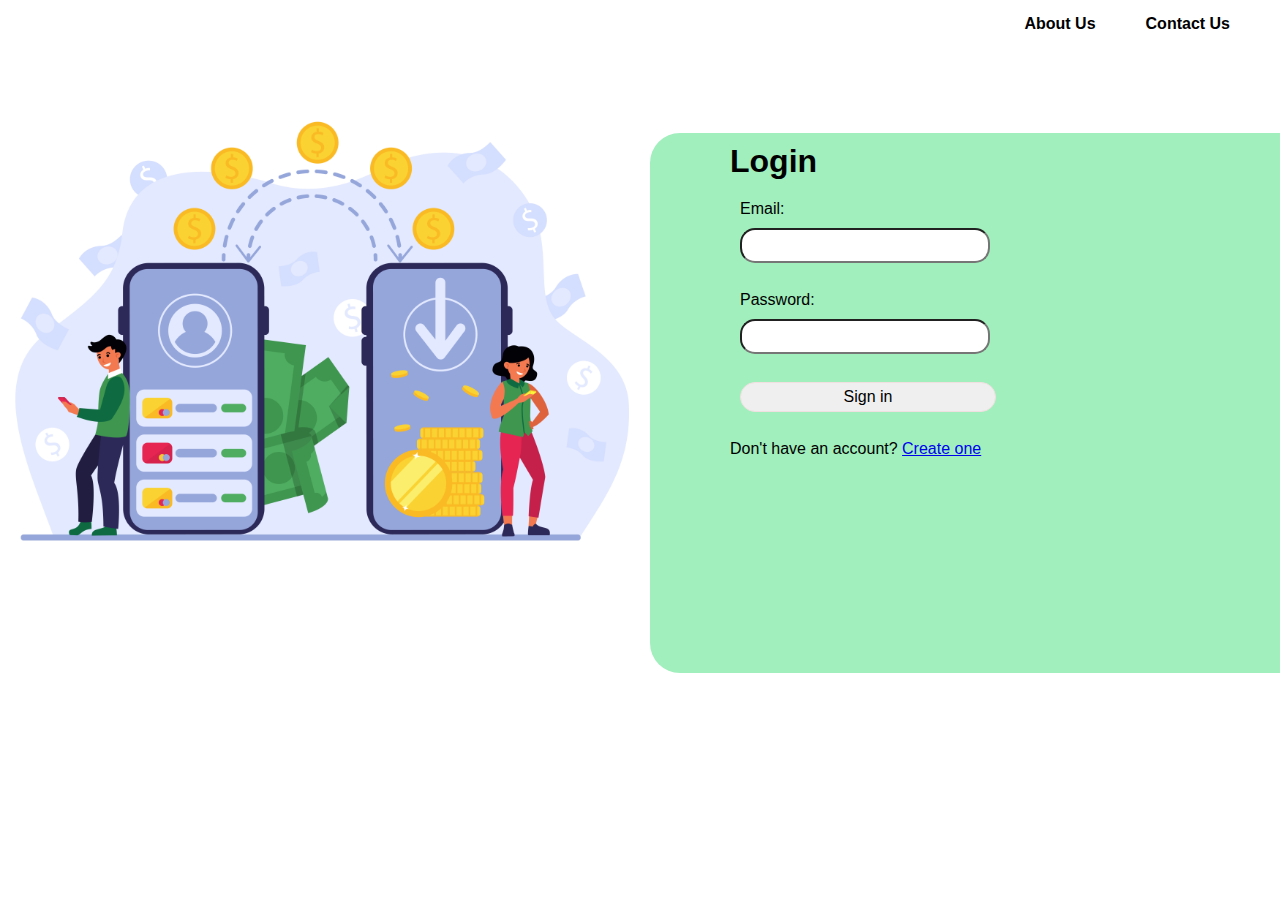
<file: index.html>
<!DOCTYPE html>
<html>

<head>
  <meta charset="utf-8">
  <title>Login Page</title>
  <link rel="stylesheet" href="./bank.css">
  <script src="./bank.js"></script>
</head>

<body>
  <section class="left">
    <img src="./6617.jpg" alt="">
  </section>
  <section class="right">
    <nav>
      <ul class="navbar">
        <li class="navItems">
          <a href="https://www.usbank.com/about-us-bank.html" target="_blank">About Us</a>
        </li>
        <li class="navItems">
          <a href="https://ir.usbank.com/investor-relations/contact-us" target="_blank">Contact Us</a>
        </li>
      </ul>
    </nav>
    <div class="container">
      <h1>Login</h1>
      <form id="login-form" onsubmit="return validateForm('login')" action="account.html">
        <input type="hidden" name="form-type" value="login">
        <label for="email">Email:</label>
        <input type="email" id="email" name="email" required>
        <br>
        <label for="password">Password:</label>
        <input type="password" id="password" name="password" required>
        <br>
        <button class="btn" type="submit">Sign in</button>
        <br>
        <p>Don't have an account? <a href="#" onclick="toggleForm()">Create one</a></p>
      </form>

      <form id="register-form" style="display:none" onsubmit="return validateForm('register')" action="account.html">
        <input type="hidden" name="form-type" value="register">
        <label for="new-email">Email:</label>
        <input type="email" id="new-email" name="new-email" required>
        <br>
        <label for="new-password">Password:</label>
        <input type="password" id="new-password" name="new-password" required>
        <br>
        <label for="confirm-password">Confirm Password:</label>
        <input type="password" id="confirm-password" name="confirm-password" required>
        <br>
        <button class="button" type="submit">Create Account</button>
        <br>
        <p>Already have an account? <a href="#" onclick="toggleForm()">Sign in</a></p>
      </form>
    </div>
  </section>
</body>

</html>
</file>
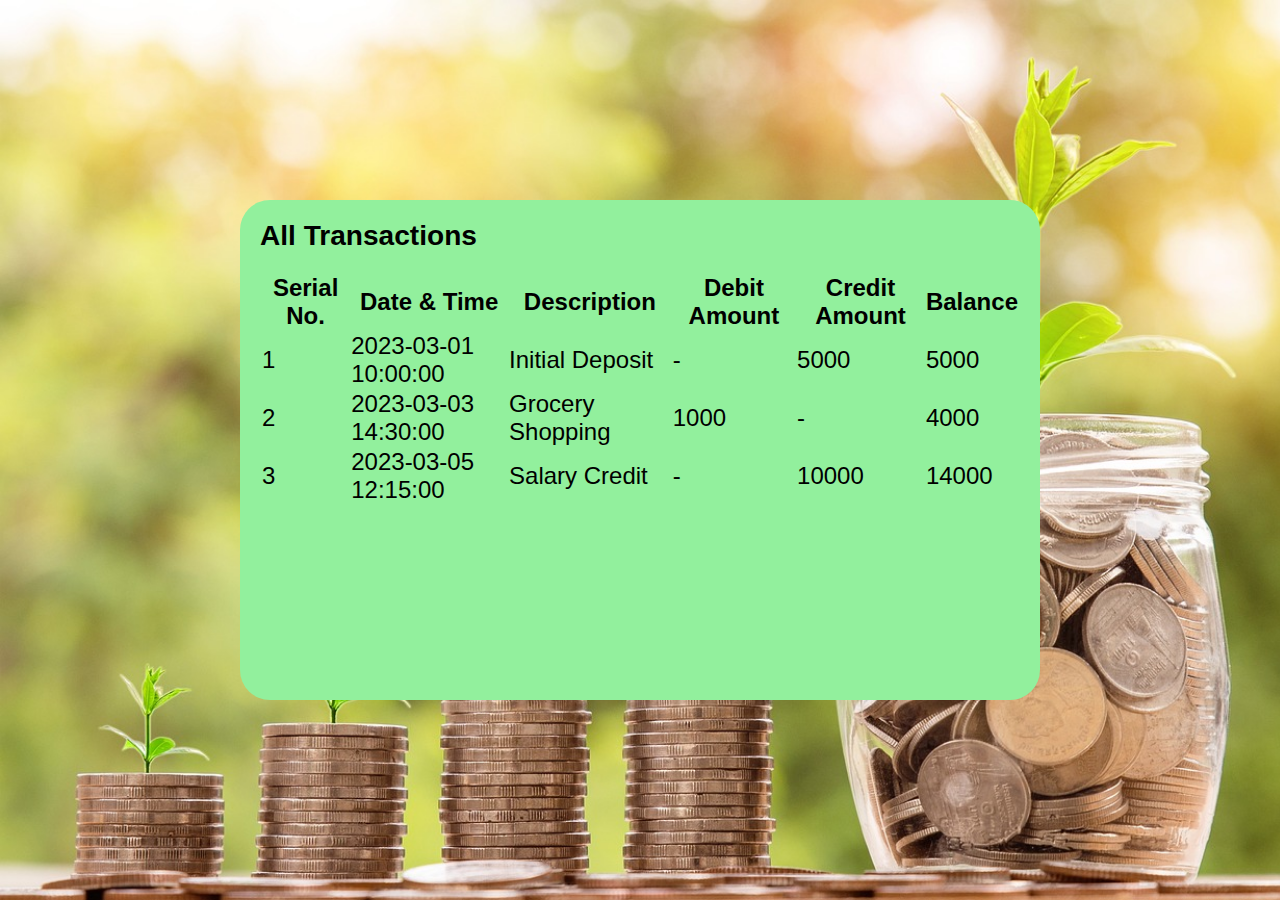
<file: transaction.html>
<!DOCTYPE html>
<html lang="en">
<head>
    <meta charset="UTF-8">
    <meta http-equiv="X-UA-Compatible" content="IE=edge">
    <meta name="viewport" content="width=device-width, initial-scale=1.0">
    <title>Transanction Details</title>
    <link rel="stylesheet" href="transaction.css">
</head>
<body>
    <main class="table">
        <h3>All Transactions</h3>
        <section class="table_head">
            <table class="transaction-table">
                <thead>
                    <th>Serial No.</th>
                    <th>Date & Time</th>
                    <th>Description</th>
                    <th>Debit Amount</th>
                    <th>Credit Amount</th>
                    <th>Balance</th>
                </thead>
                <tbody>
                    
                </tbody>
                
            </table>
        </section>
    </main>
    <script src="./transaction.js"></script>
</body>
</html>
</file>
<file: bank.css>
*{
    margin: 0;
    padding: 0;
    box-sizing: border-box;
    font-family:sans-serif;
}
body{
    display: flex;
    justify-content: center;
    align-items: center;
}
.left, .right{
    width: 50vw;
}
.left img{
    width:50vw;
    /*height: 50vh;*/
}
.navbar{
    display: flex;
    justify-content:right;
}
.navItems{
    list-style: none;
    margin-right:50px ;
    padding: 15px 0px 0px 0px;
    font-weight: 600;
}

.navItems a{
    text-decoration: none;
    color: black;
    
}

.container{
    height: 60vh;
    width: 80vh;
    display: flexbox;
    box-sizing: border-box;
    border-radius: 30px;
    flex-direction:column;
    justify-content: center;
    align-items: center;
    margin-left: 10px;
    background-color: rgb(160, 239, 189);
    padding-left: 80px;
    margin-top: 100px;
}
.container h1{
    padding-top: 10px;
    margin-bottom: 10px;
}
form{
    display: flex;
    flex-direction: column;
    justify-content: center;
}
.container label{
    padding: 10px;
    font-size: 16px;
}

input{
    padding: 8px;
    margin-left: 10px;
    width: 250px;
    border-radius: 15px;
}

.container .btn{
    padding:5px 15px;
    font-size: 16px;
    display: block;
    border-radius: 15px;
    border: 1px solid rgb(241, 224, 224);
    margin:10px;
    cursor: pointer;
    width: 40%;
    justify-items: center;
}
.container .button{
    padding: 5px 15px;
    font-size: 10px;
    display: block;
    border-radius: 10px;
}
</file>
<file: transaction.css>
*{
    margin: 0;
    padding: 0;
    box-sizing: border-box;
    font-family: sans-serif;
}
body{
    min-height: 100vh;
    display: flex;
    justify-content: center;
    align-items: center;
    background-image: url(./money.jpg);
    background-repeat: no-repeat;
    background-size: cover;
    font-size: x-large;
}
h3{
    padding-bottom: 20px;
}
main.table{
    width: 800px;
    height: 500px;
    display: flexbox;
    justify-content: center;
    align-items: center;
    background-color: rgb(146, 240, 157);
    padding-right: 0;
    padding-top: 20%;
    padding: 20px 20px 20px;
    box-sizing: border-box;
    border-radius: 30px;
    

}
section.table_head{
    border-spacing: 200px;
}
</file>
